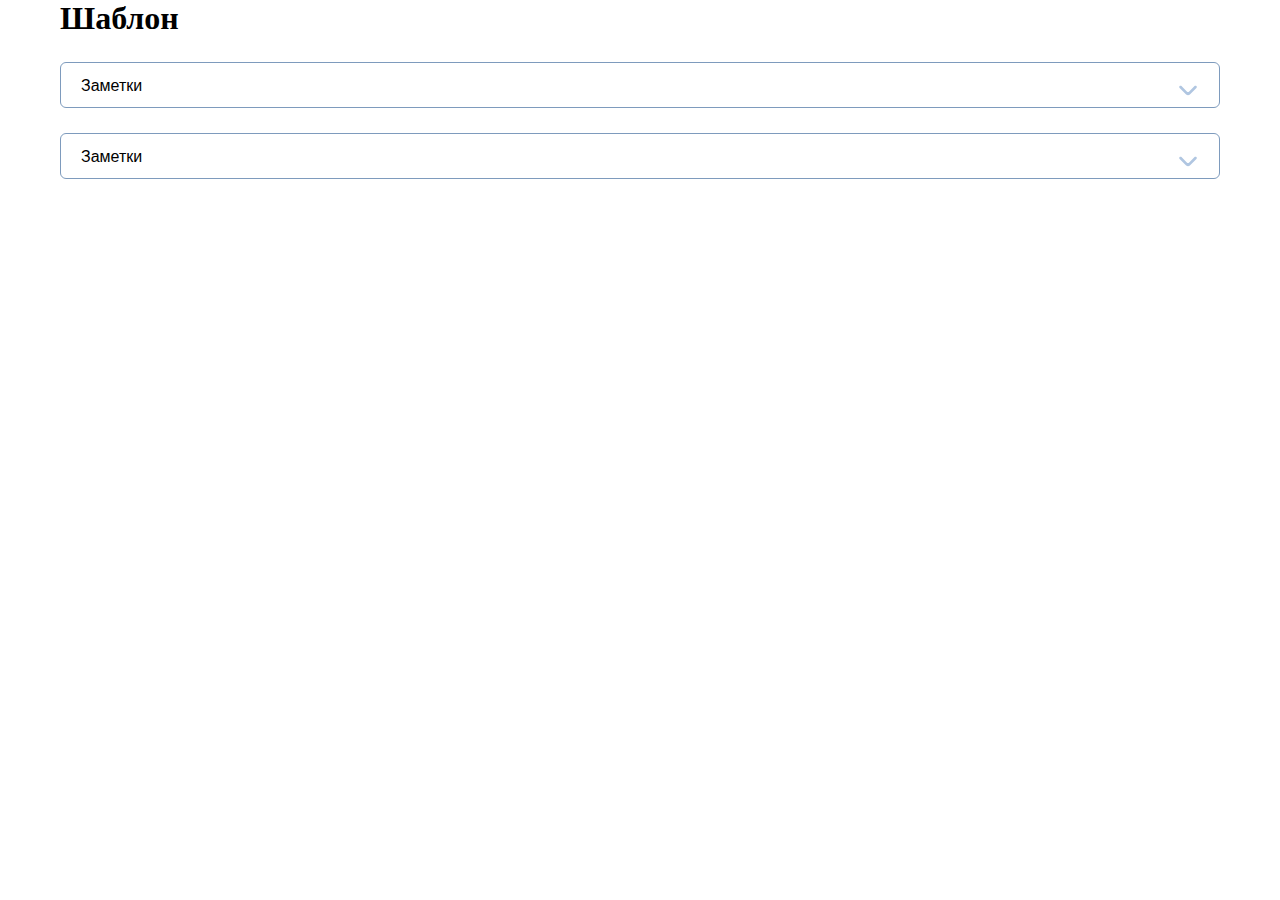
<file: dropdown-list/t-1/index.html>
<!DOCTYPE html>
<html lang="en">
  <head>
    <meta charset="UTF-8" />
    <meta name="viewport" content="width=device-width, initial-scale=1.0" />
    <title>Dropdown list template-1</title>
    <link rel="stylesheet" href="t-1.css">
  </head>
  <body>
    <div class="container">
      <h1>Шаблон</h1>
      <div class="form-group">
        <div class="dropdown">
          <button class="dropdown__button">Заметки</button>
          <ul class="dropdown__list">
            <li data-value="exampleFi" class="dropdown__list-item">
              Заметка 1
            </li>
            <li data-value="exampleTw" class="dropdown__list-item">
              Заметка 2
            </li>
            <li data-value="exampleTh" class="dropdown__list-item">
              Заметка 3
            </li>
            <li data-value="exampleFo" class="dropdown__list-item">
              Заметка 4
            </li>
          </ul>
          <input
            class="dropdown__input-hidden"
            type="text"
            name="select-category"
            value=""
          />
        </div>
      </div>
      <div class="form-group">
        <div class="dropdown">
          <button class="dropdown__button">Заметки</button>
          <ul class="dropdown__list">
            <li data-value="exampleFi" class="dropdown__list-item">
              Заметка 1
            </li>
            <li data-value="exampleTw" class="dropdown__list-item">
              Заметка 2
            </li>
            <li data-value="exampleTh" class="dropdown__list-item">
              Заметка 3
            </li>
            <li data-value="exampleFo" class="dropdown__list-item">
              Заметка 4
            </li>
          </ul>
          <input
            class="dropdown__input-hidden"
            type="text"
            name="select-category"
            value=""
          />
        </div>
      </div>
    </div>
    <script src="t-1.js"></script>
  </body>
</html>
</file>
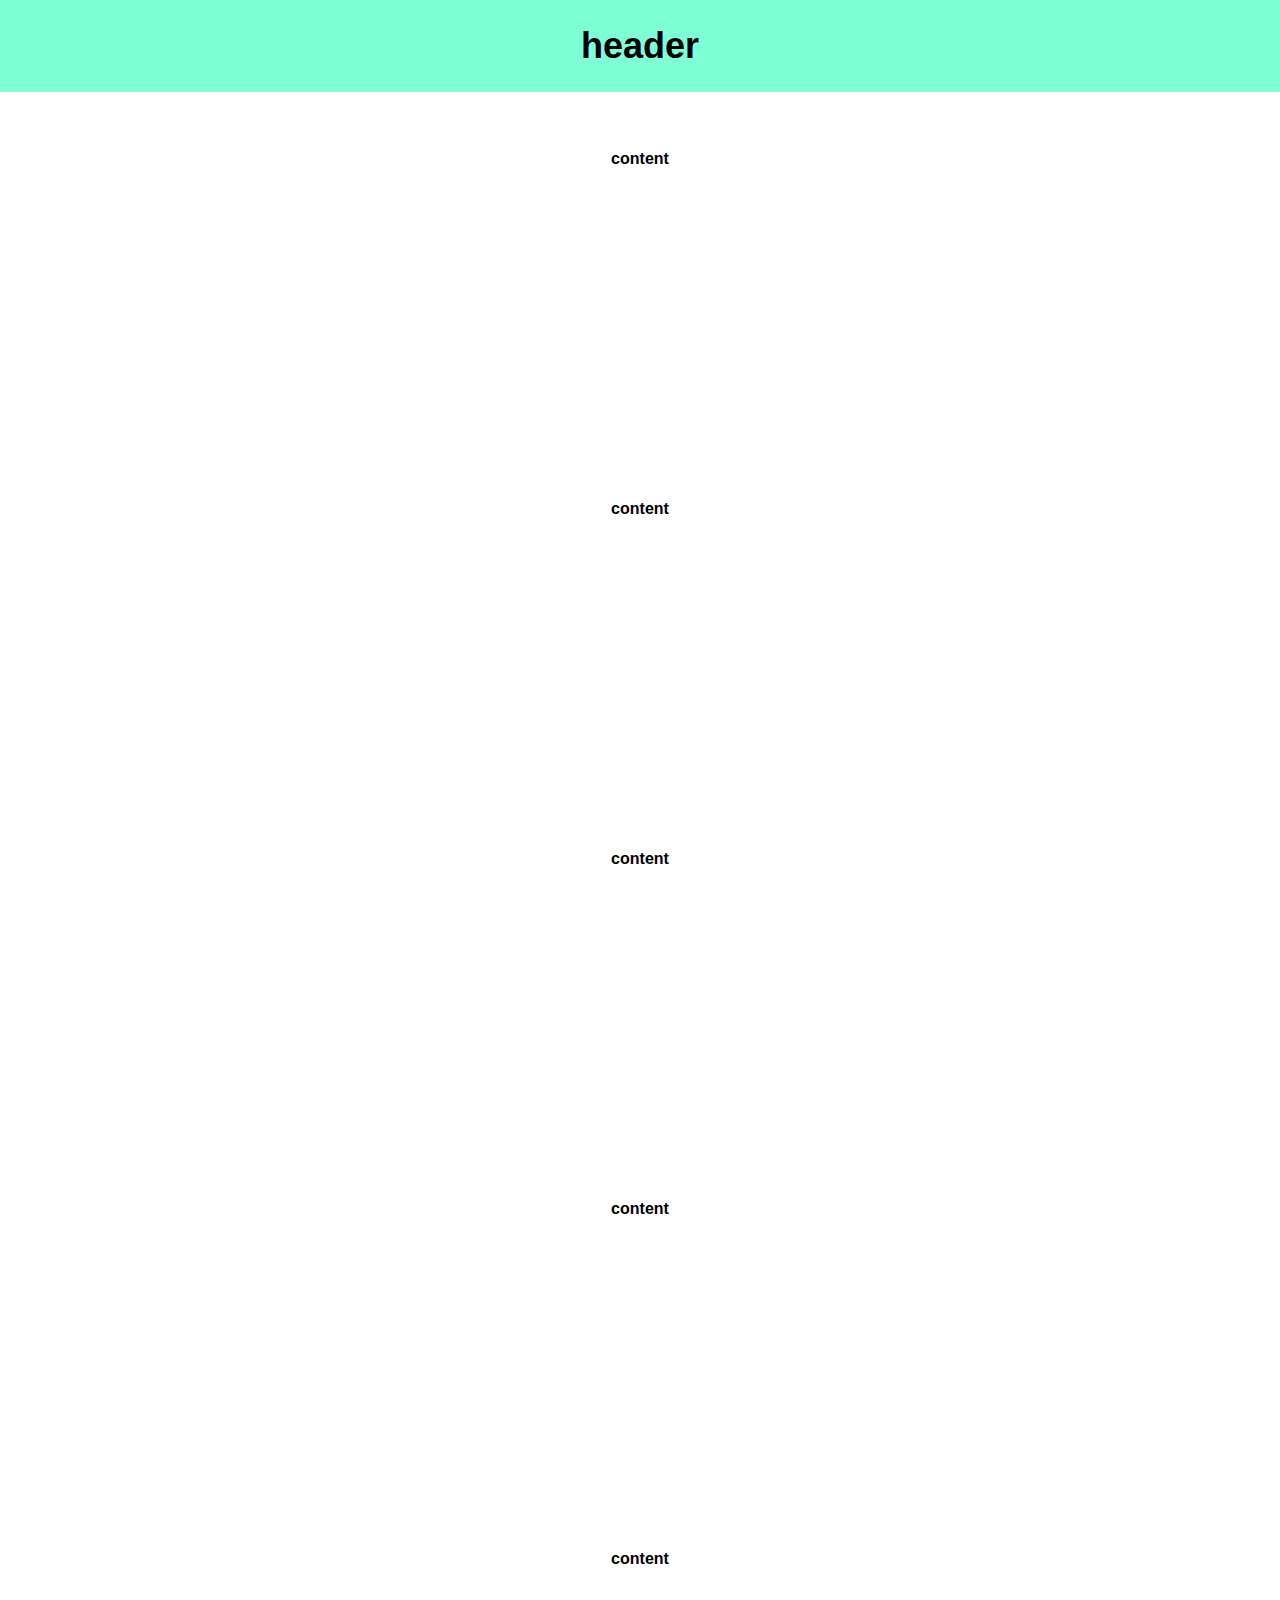
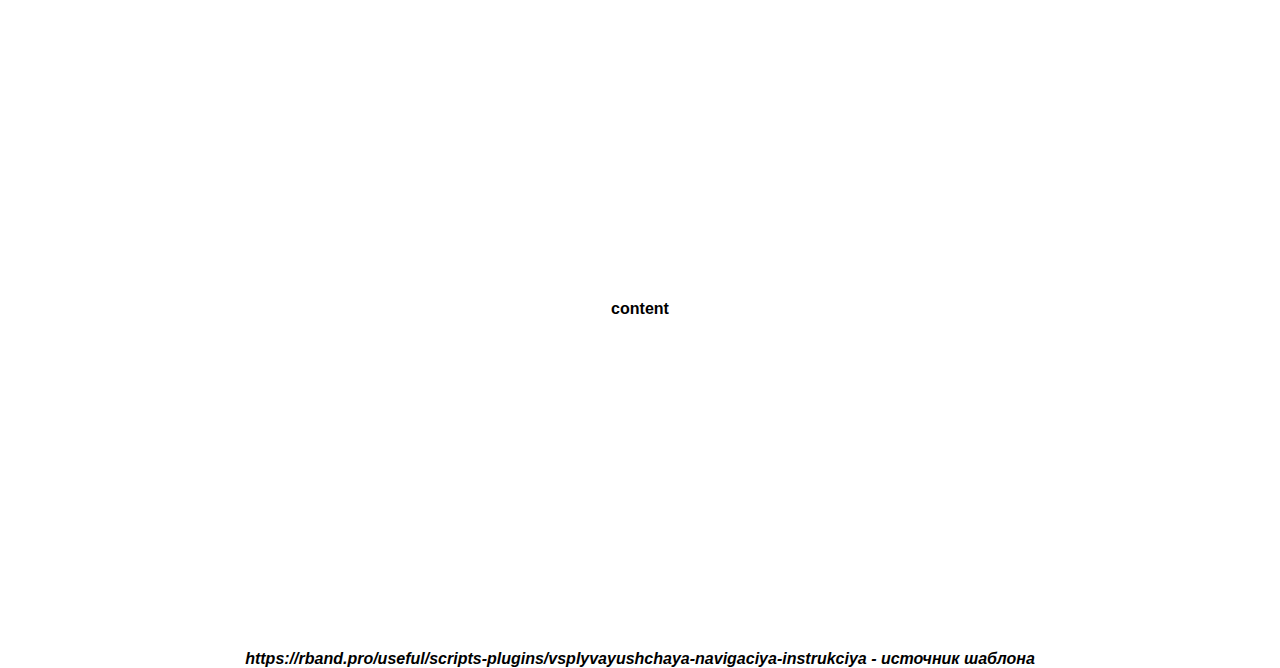
<file: moving-header/t-1/index.html>
<!DOCTYPE html>
<html lang="en">
<head>
    <meta charset="UTF-8">
    <meta name="viewport" content="width=device-width, initial-scale=1.0">
    <title>Moving header template-1</title>
</head>
<body>
    <style>
        *,
        *::after,
        *::before{
            margin: 0;
            padding: 0;
            box-sizing: border-box;
            font-family: sans-serif;
            font-weight: bold;
            text-align: center;
        }
        .header{
            background-color: aquamarine;
            color: #000;
            font-size: 36px;
            padding: 25px;
        }
        #content{
            width: 100%;
            height: 350px;
        }
        header{
            position: fixed;
	        left: 0;
	        top: 0;
	        width: 100%;
	        -webkit-transition: top 0.4s;
	        -moz-transition: top 0.4s;
	        -o-transition: top 0.4s;
	        transition: top 0.4s;
        }
        body {
            padding-top: 150px;
        }
        .fixed-header header {
	        top: -150px;
        }
        .fixed-header .show {
	     top: 0;
        }
    </style>
    <div class="wrapper">
        <header class="header">
            header
        </header>
        <main>
            <div id="content">content</div>
            <div id="content">content</div>
            <div id="content">content</div>
            <div id="content">content</div>
            <div id="content">content</div>
            <div id="content">content</div>
        </main>
    </div>
    <script src="https://code.jquery.com/jquery-3.7.1.min.js" integrity="sha256-/JqT3SQfawRcv/BIHPThkBvs0OEvtFFmqPF/lYI/Cxo=" crossorigin="anonymous"></script>
<script type="text/javascript">
    $(document).ready(function(){ //Вызов функции по загрузке интерфейса
      var tempScrollTop, currentScrollTop = $(window).scrollTop(); //объявление переменных и присвоение им значений
      $(window).scroll(function(){ //Вызов функции при прокрутке страницы
        currentScrollTop = $(window).scrollTop(); //присвоение переменной нового значения
          if (currentScrollTop > $('header').height()) { //Проверка условия 'переменная больше высоты шапки'
            $('body').addClass('fixed-header'); // создание класса 'fixed-header' в селекторе 'body'
            if ( tempScrollTop > currentScrollTop ) { //Проверка условия 'значение переменной до вызова функции больше значения после её вызова'
              $('header').addClass('show'); //создание класса 'show' в селекторе 'header'
            } else { // выполнение, если второе условие не прошло проверку
              $('header').removeClass('show'); //удаление класса 'show' в селекторе 'header'
            }
          } else { // выполнение, если первое условие не прошло проверку
            $('body').removeClass('fixed-header'); // удаление класса 'fixed-header' в селекторе 'body'
            $('header').removeClass('show'); //удаление класса 'show' в селекторе 'header'
          }
            tempScrollTop = currentScrollTop; //присвоение одной переменной значение другой
      });
    });
    </script>
    <cite>https://rband.pro/useful/scripts-plugins/vsplyvayushchaya-navigaciya-instrukciya - источник шаблона</cite>
</body>
</html>
</file>
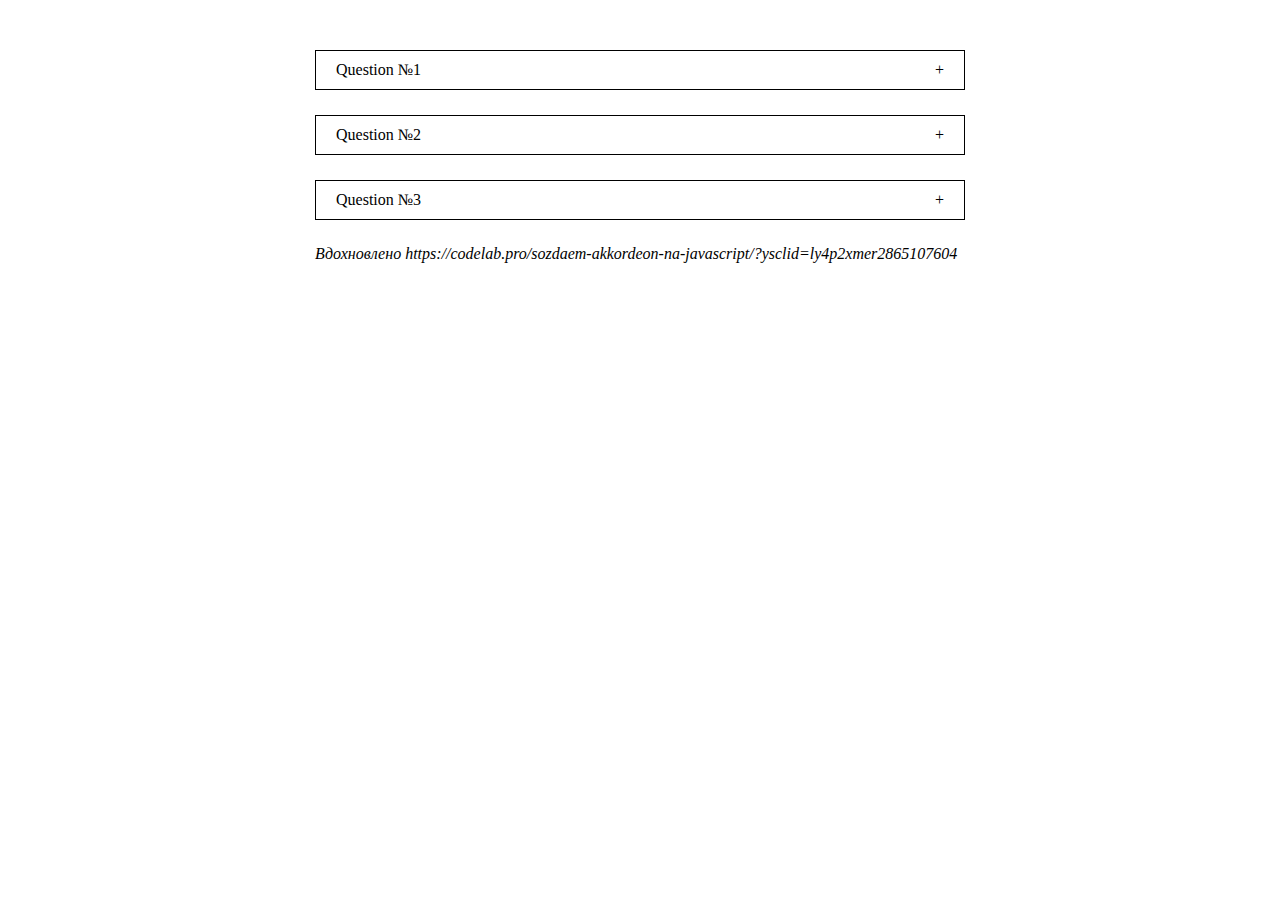
<file: accordion/t-1.html>
<!DOCTYPE html>
<html lang="en">
  <head>
    <meta charset="UTF-8" />
    <meta name="viewport" content="width=device-width, initial-scale=1.0" />
    <title>Accordion template-1</title>
    <link rel="stylesheet" href="t-1.css">
  </head>
  <body>
    <div class="container">
      <div class="accordion">
        <div class="accordion__title">Question №1</div>
        <div class="accordion__content">
          <p>
            Lorem ipsum dolor sit amet consectetur adipisicing elit. Quod
            laudantium, alias beatae facilis consequuntur nesciunt vel culpa.
            Dolorem optio repellat aliquam quas hic similique odio ea minus
            veritatis perspiciatis. Eaque.
          </p>
        </div>
      </div>
      <div class="accordion">
        <div class="accordion__title">Question №2</div>
        <div class="accordion__content">
          <p>
            Lorem ipsum dolor sit amet consectetur adipisicing elit. Quod
            laudantium, alias beatae facilis consequuntur nesciunt vel culpa.
            Dolorem optio repellat aliquam quas hic similique odio ea minus
            veritatis perspiciatis. Eaque.
          </p>
        </div>
      </div>
      <div class="accordion">
        <div class="accordion__title">Question №3</div>
        <div class="accordion__content">
          <p>
            Lorem ipsum dolor sit amet consectetur adipisicing elit. Quod
            laudantium, alias beatae facilis consequuntur nesciunt vel culpa.
            Dolorem optio repellat aliquam quas hic similique odio ea minus
            veritatis perspiciatis. Eaque.
          </p>
        </div>
      </div>
      <cite style="text-align: center"
        >Вдохновлено
        https://codelab.pro/sozdaem-akkordeon-na-javascript/?ysclid=ly4p2xmer2865107604</cite
      >
    </div>

    <script src="t-1.js"></script>
  </body>
</html>
</file>
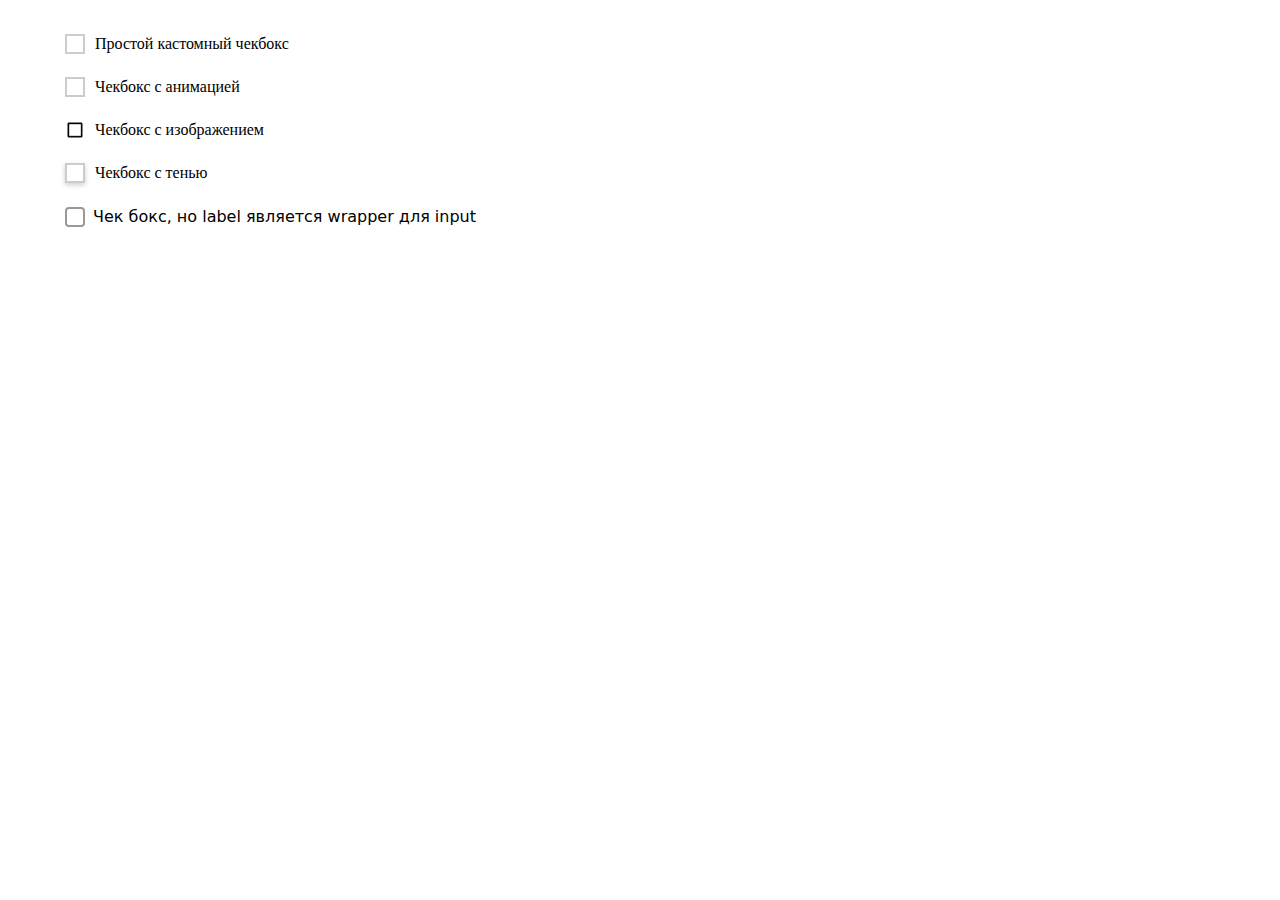
<file: checkboxes/t-1.html>
<!DOCTYPE html>
<html lang="en">
  <head>
    <meta charset="UTF-8" />
    <meta name="viewport" content="width=device-width, initial-scale=1.0" />
    <title>CheckBoxes template-1</title>
    <link rel="stylesheet" href="t-1.css">
  </head>
  <body>
    <div class="wrapper">

      <div class="custom-checkbox">
        <input type="checkbox" id="checkbox1">
        <label for="checkbox1">Простой кастомный чекбокс</label>
      </div>

      <div class="animated-checkbox">
        <input type="checkbox" id="checkbox2">
        <label for="checkbox2">Чекбокс с анимацией</label>
      </div>


      <div class="image-checkbox">
        <input type="checkbox" id="checkbox4">
        <label for="checkbox4">Чекбокс с изображением</label>
      </div>

      <div class="shadow-checkbox">
        <input type="checkbox" id="checkbox5">
        <label for="checkbox5">Чекбокс с тенью</label>
      </div>

      <div class="animated-checkbox-second">
        <label>
          <input type="checkbox" name="happy" value="yes">Чек бокс, но label является wrapper для input
        </label>
      </div>

    </div>
  </body>
</html>
</file>
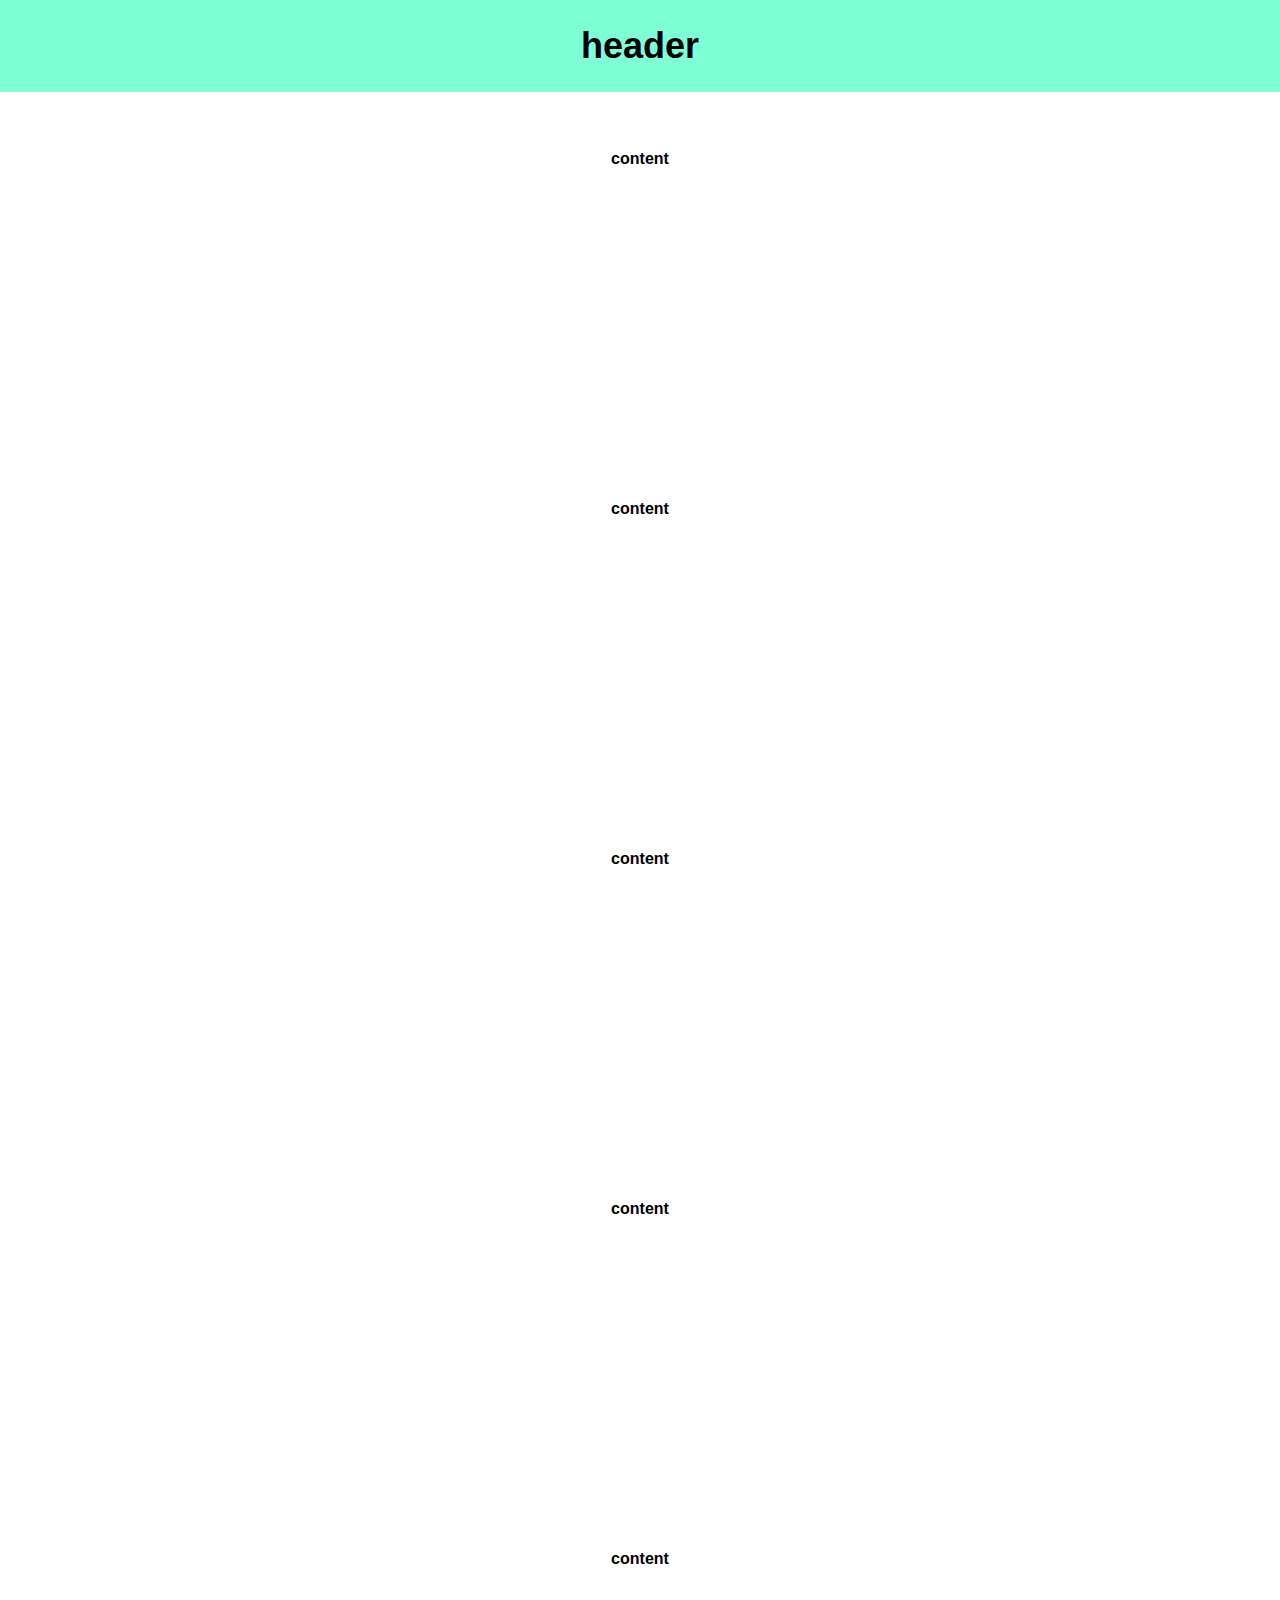
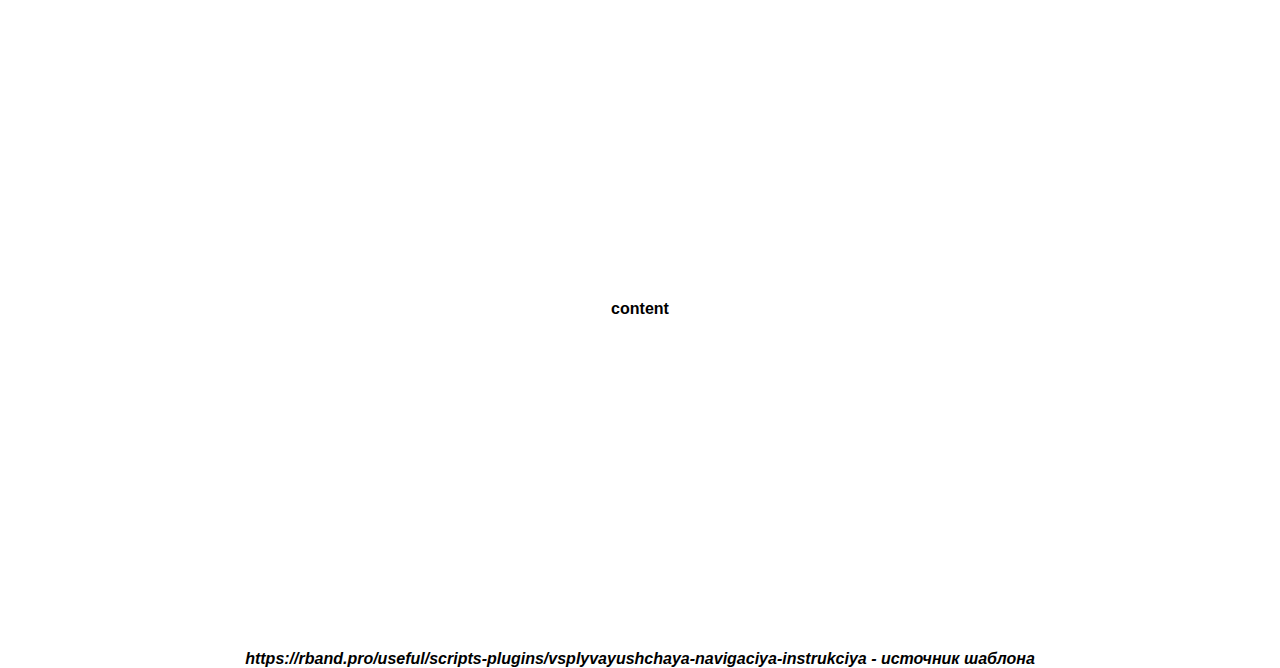
<file: moving-header/t-1.html>
<!DOCTYPE html>
<html lang="en">
  <head>
    <meta charset="UTF-8" />
    <meta name="viewport" content="width=device-width, initial-scale=1.0" />
    <title>Moving header template-1</title>
    <link rel="stylesheet" href="t-1.css">
  </head>
  <body>
    <div class="wrapper">
      <header class="header">header</header>
      <main>
        <div class="content">content</div>
        <div class="content">content</div>
        <div class="content">content</div>
        <div class="content">content</div>
        <div class="content">content</div>
        <div class="content">content</div>
      </main>
    </div>
    <script
      src="https://code.jquery.com/jquery-3.7.1.min.js"
      integrity="sha256-/JqT3SQfawRcv/BIHPThkBvs0OEvtFFmqPF/lYI/Cxo="
      crossorigin="anonymous"
    ></script>
    <script src="t-1.js"></script>
    <cite
      >https://rband.pro/useful/scripts-plugins/vsplyvayushchaya-navigaciya-instrukciya
      - источник шаблона</cite
    >
  </body>
</html>
</file>
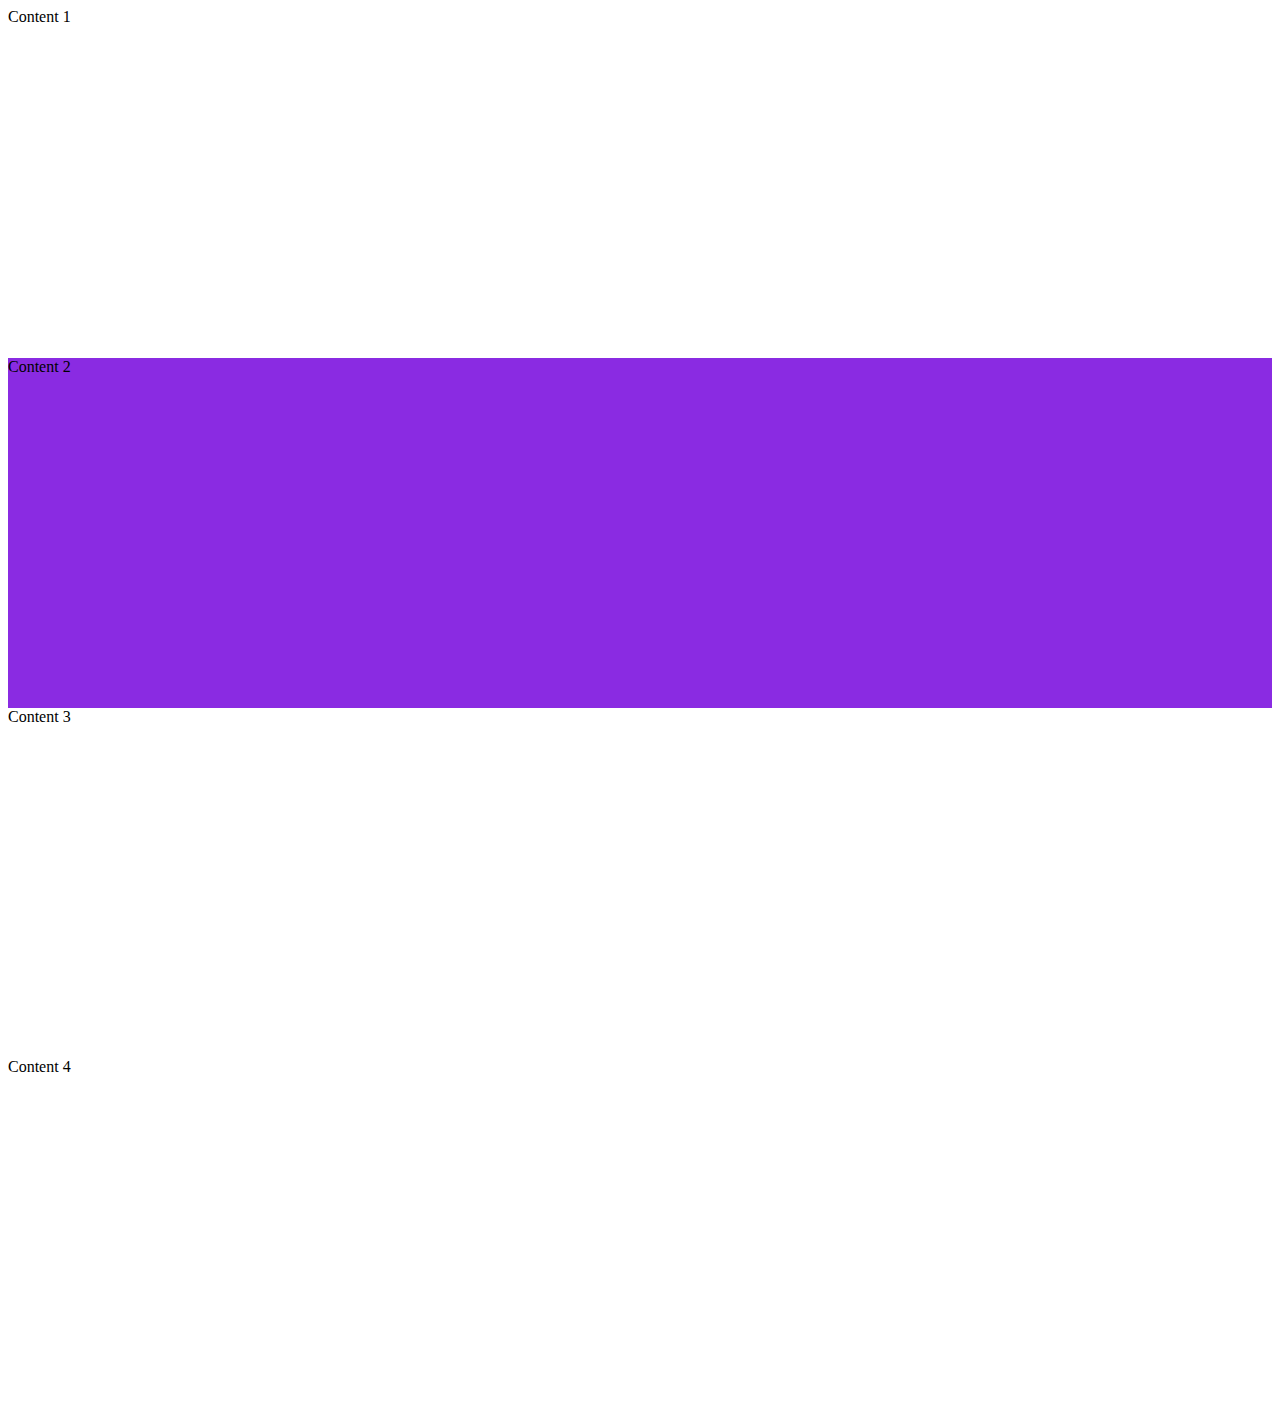
<file: progress-scroll-bar/t-1.html>
<!DOCTYPE html>
<html lang="en">
<head>
    <meta charset="UTF-8">
    <meta name="viewport" content="width=device-width, initial-scale=1.0">
    <title>Progress Scroll Bar Template-1</title>
    <link rel="stylesheet" href="t-1.css">
</head>
<body>
    <div class="progress"></div>
    <div class="content">Content 1</div>
    <div class="content">Content 2</div>
    <div class="content">Content 3</div>
    <div class="content">Content 4</div>
    <script src="t-1.js"></script>
</body>
</html>
</file>
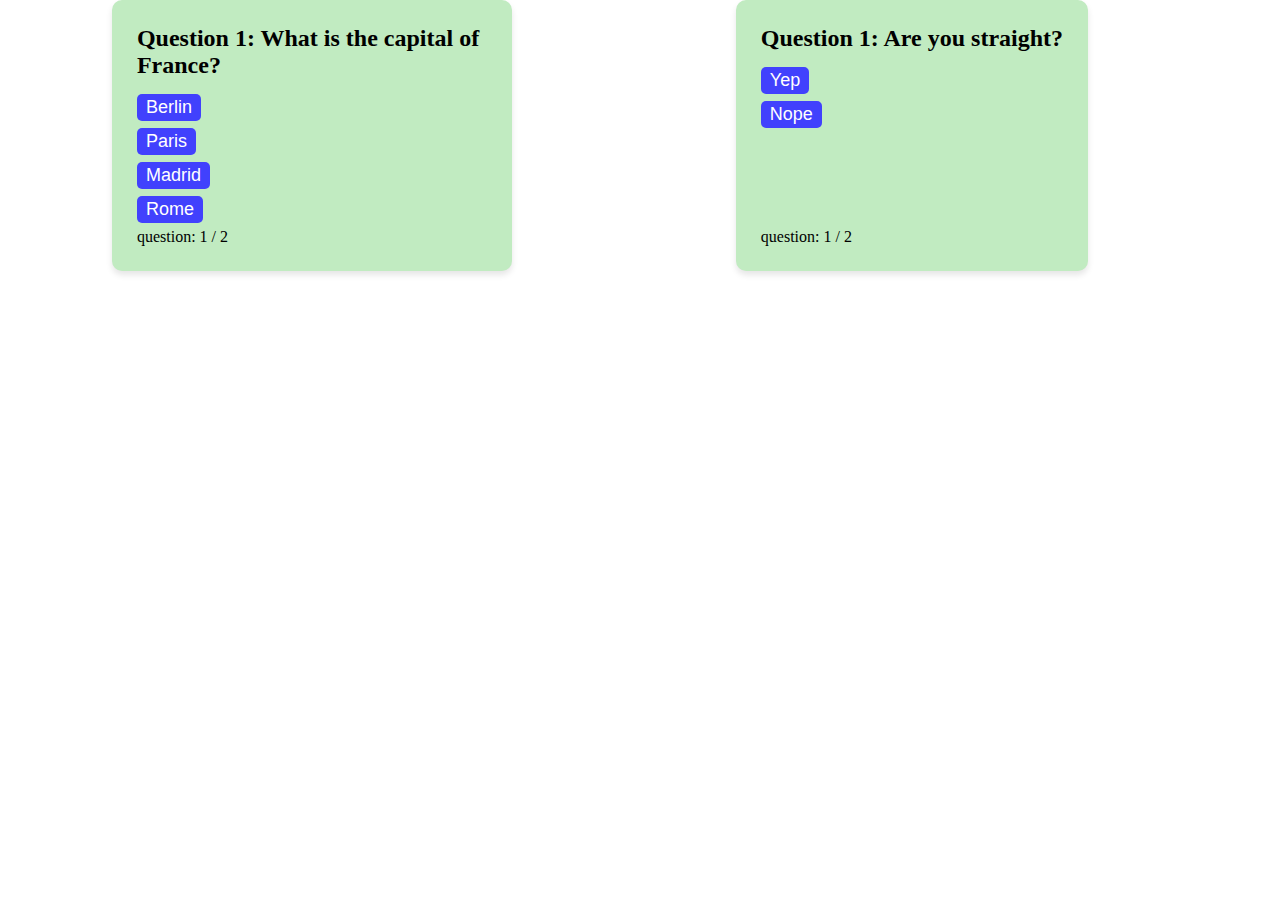
<file: quiz/t-1.html>
<!DOCTYPE html>
<html lang="en">
  <head>
    <meta charset="UTF-8" />
    <meta name="viewport" content="width=device-width, initial-scale=1.0" />
    <title>Quiz template-1</title>
    <link rel="stylesheet" href="t-1.css">
  </head>
  <body>
    <div class="container">
      <div id="first-quiz" class="quiz__container">
      </div>
      <div id="first-poll" class="quiz__container">
      </div>
    </div>
    <script src="t-1-app.js"></script>
  </body>
</html>
</file>
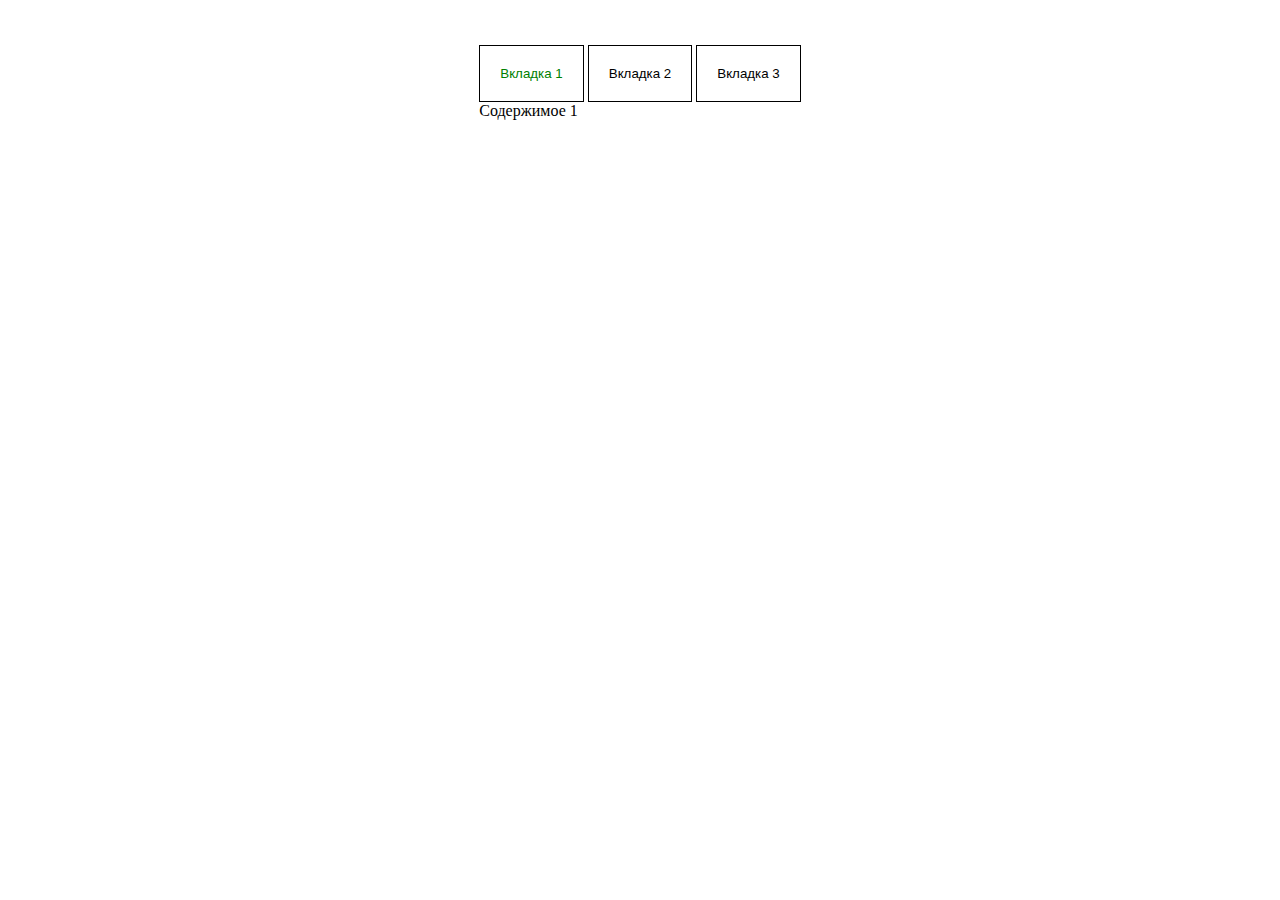
<file: tabs/t-1.html>
<!DOCTYPE html>
<html lang="en">
  <head>
    <meta charset="UTF-8" />
    <meta name="viewport" content="width=device-width, initial-scale=1.0" />
    <title>Tabs template-1</title>
    <link rel="stylesheet" href="t-1.css">
  </head>
  <body>
    <div class="wrapper">
      <div class="tab">
        <div class="tab-nav">
          <button
            class="tab-btn tab-btn--active"
            data-button="content-1"
            type="button"
          >
            Вкладка 1
          </button>
          <button class="tab-btn" data-button="content-2" type="button">
            Вкладка 2
          </button>
          <button class="tab-btn" data-button="content-3" type="button">
            Вкладка 3
          </button>
        </div>
        <div class="tab-content">
          <div class="tab-pane tab-pane--show" id="content-1">Содержимое 1</div>
          <div class="tab-pane" id="content-2">Содержимое 2</div>
          <div class="tab-pane" id="content-3">Содержимое 3</div>
        </div>
      </div>
    </div>

    <script>
      const tabBtns = document.querySelectorAll(".tab-btn");
      const tabContent = document.querySelectorAll(".tab-pane");

      function open(target) {
        const tabTarget = target.currentTarget;
        const button = tabTarget.dataset.button;
        tabBtns.forEach((btn) => {
          btn.classList.remove("tab-btn--active");
        });
        tabTarget.classList.add("tab-btn--active");
        tabContent.forEach((content) => {
          content.classList.remove("tab-pane--show");
        });

        document.querySelector(`#${button}`).classList.add("tab-pane--show");
      }

      tabBtns.forEach((btn) => {
        btn.addEventListener("click", open);
      });
    </script>
  </body>
</html>
</file>
<file: dropdown-list/t-1/t-1.css>
*,
*::after,
*::before {
    box-sizing: border-box;
    padding: 0;
    margin: 0;
}

h1 {
    margin-bottom: 25px;
}

.container {
    width: 100%;
    max-width: 1200px;
    padding: 0 20px;
    margin: 0 auto;
}

.container > .form-group {
    margin-bottom: 25px;
}

.dropdown {
    position: relative;
}

.dropdown__button {
    position: relative;
    display: block;
    width: 100%;
    height: 46px;

    padding: 13px 35px 13px 20px;
    font-size: 16px;

    font-weight: 500;
    line-height: 20px;
    text-align: left;

    cursor: pointer;

    background: #fff;
    border: 1px solid #7e9bbd;
    border-radius: 6px;
}

.dropdown__button:focus,
.dropdown__button--active {
    outline: none;
    box-shadow: 0px 0px 0px 4px rgba(176, 198, 225, 0.6);
}

.dropdown__button::after {
    position: absolute;
    top: 50%;
    right: 15px;
    pointer-events: none;
    content: url("./arrow.svg");
    transition: transform 0.3s;
    transform: translateY(-42%) rotate(180deg);
}

.dropdown__button--active.dropdown__button::after {
    transform: translateY(-42%) rotate(0deg);
}

.dropdown__list {
    position: absolute;
    top: 50px;
    left: 0;
    z-index: 1;
    display: none;
    width: 100%;
    overflow: hidden;
    list-style-type: none;
    background-color: #fff;
    border-radius: 6px;
    box-shadow: 0 4px 8px rgba(176, 198, 225, 0.6);
}

.dropdown__list--visible {
    display: block;
}

.dropdown__list-item {
    padding: 13px 20px;
    cursor: pointer;
    border: 1px solid #7e9bbd;
    border-bottom: 0;
}

.dropdown__list-item:first-child {
    border-radius: 6px 6px 0 0;
}

.dropdown__list-item:last-child {
    border-bottom: 1px solid #7e9bbd;
    border-radius: 0 0 6px 6px;
}

.dropdown__list-item:hover {
    background-color: rgba(176, 198, 225, 0.6);
}

.dropdown__input-hidden {
    display: none;
}
</file>
<file: accordion/t-1.css>
*,
*::after,
*::before {
    box-sizing: border-box;
    padding: 0;
    margin: 0;
}

.container {
    max-width: 650px;
    margin-inline: auto;
    margin-top: 50px;
}

.accordion {
    width: 100%;
    margin-bottom: 25px;
    border-radius: 25px;
}

.accordion:last-child {
    margin-bottom: 0;
}

.accordion__title {
    position: relative;
    padding: 10px 20px;
    color: #000;
    cursor: pointer;
    background-color: #fff;
    border: 1px solid #000;
    transition: background-color ease 0.2s;
}

.accordion__title::after {
    position: absolute;
    top: 50%;
    right: 20px;
    content: "+";
    transition: transform ease 0.2s;
    transform: translateY(-50%);
}

.accordion.active .accordion__title {
    background-color: aquamarine;
}

.accordion.active .accordion__title::after {
    transform: translateY(-50%) rotate(-45deg);
}

.accordion__content {
    position: relative;
    max-height: 0;
    overflow: hidden;
    background-color: #fff;
    transition: ease 0.2s;
}

.accordion__content p {
    padding: 20px;
}
</file>
<file: checkboxes/t-1.css>
*,
*::after,
*::before {
    box-sizing: border-box;
    padding: 0;
    margin: 0;
}

.wrapper{
    display: flex;
    flex-direction: column;
    gap: 25px;
    max-width: 1200px;
    padding-left: 25px;
    margin-inline: auto;
    margin-top: 35px;
}
/* Скрываем стандартный чекбокс */
.custom-checkbox input[type="checkbox"] {
    display: none;
}

/* Создаем кастомный чекбокс */
.custom-checkbox label {
    position: relative;
    padding-left: 30px;
    font-size: 16px;
    cursor: pointer;
}

.custom-checkbox label::before {
    position: absolute;
    top: 50%;
    left: 0;
    width: 20px;
    height: 20px;
    content: '';
    background-color: #fff;
    border: 2px solid #ccc;
    transform: translateY(-50%);
}

/* Отображаем галочку при активации */
.custom-checkbox input[type="checkbox"]:checked + label::after {
    position: absolute;
    top: 50%;
    left: 5px;
    font-size: 14px;
    color: #fff;
    content: '✔';
    transform: translateY(-50%);
}

.custom-checkbox input[type="checkbox"]:checked + label::before {
    background-color: #4CAF50;
    border-color: #4CAF50;
}

.animated-checkbox input[type="checkbox"] {
    display: none;
}

.animated-checkbox label {
    position: relative;
    padding-left: 30px;
    font-size: 16px;
    cursor: pointer;
}

.animated-checkbox label::before {
    position: absolute;
    top: 50%;
    left: 0;
    width: 20px;
    height: 20px;
    content: '';
    background-color: #fff;
    border: 2px solid #ccc;
    transition: all 0.3s ease;
    transform: translateY(-50%);
}

.animated-checkbox input[type="checkbox"]:checked + label::before {
    background-color: #2196F3;
    border-color: #2196F3;
}

.animated-checkbox input[type="checkbox"]:checked + label::after {
    position: absolute;
    top: 50%;
    left: 7px;
    width: 6px;
    height: 12px;
    content: '';
    border-right: 2px solid #fff;
    border-bottom: 2px solid #fff;
    transform: translateY(-50%) rotate(45deg);
    animation: draw-check 0.3s ease forwards;
}

@keyframes draw-check {
    0% {
        width: 0;
        height: 0;
    }

    100% {
        width: 6px;
        height: 12px;
    }
}

.image-checkbox input[type="checkbox"] {
    display: none;
}

.image-checkbox label {
    position: relative;
    padding-left: 30px;
    font-size: 16px;
    cursor: pointer;
}

.image-checkbox label::before {
    position: absolute;
    top: 50%;
    left: 0;
    width: 20px;
    height: 20px;
    content: '';
    background-image: url('unchecked.png');
    background-size: cover;
    transition: all 0.3s ease;
    transform: translateY(-50%);
}

.image-checkbox input[type="checkbox"]:checked + label::before {
    background-image: url('checked.png');
}

.shadow-checkbox input[type="checkbox"] {
    display: none;
}

.shadow-checkbox label {
    position: relative;
    padding-left: 30px;
    font-size: 16px;
    cursor: pointer;
}

.shadow-checkbox label::before {
    position: absolute;
    top: 50%;
    left: 0;
    width: 20px;
    height: 20px;
    content: '';
    background-color: #fff;
    border: 2px solid #ccc;
    box-shadow: 0 2px 5px rgba(0, 0, 0, 0.2);
    transition: all 0.3s ease;
    transform: translateY(-50%);
}

.shadow-checkbox input[type="checkbox"]:checked + label::before {
    background-color: #FF9800;
    border-color: #FF9800;
}

.shadow-checkbox input[type="checkbox"]:checked + label::after {
    position: absolute;
    top: 50%;
    left: 5px;
    font-size: 14px;
    color: #fff;
    content: '✔';
    transform: translateY(-50%);
}

.animated-checkbox-second {
    font-family: system-ui, sans-serif;
    --accent: #2196F3;
    --border: #999;
}

.animated-checkbox-second input[type="checkbox"] {
    position: absolute;
    width: 0;
    height: 0;
    cursor: pointer;
    opacity: 0;
}

.animated-checkbox-second label {
    position: relative;
    display: flex;
    gap: 8px;
    align-items: center;
    padding-left: 28px;
    cursor: pointer;
    user-select: none;
    transition: color 0.3s ease;
}

/* Кастомный чекбокс */
.animated-checkbox-second label::before {
    position: absolute;
    top: 50%;
    left: 0;
    width: 20px;
    height: 20px;
    content: '';
    border: 2px solid var(--border);
    border-radius: 4px;
    transition: all 0.2s ease;
    transform: translateY(-50%);
}

/* Галочка */
.animated-checkbox-second label::after {
    position: absolute;
    top: 50%;
    left: 6px;
    width: 6px;
    height: 12px;
    content: '';
    border: solid white;
    border-width: 0 2px 2px 0;
    opacity: 0;
    transition: all 0.3s ease;
    transform: translateY(-50%) rotate(45deg) scale(0);
}

/* Состояние checked */
.animated-checkbox-second label:has(input:checked)::before {
    background: var(--accent);
    border-color: var(--accent);
    animation: bounce 0.4s ease;
}

.animated-checkbox-second label:has(input:checked)::after {
    opacity: 1;
    transform: translateY(-50%) rotate(45deg) scale(1);
}

/* Hover эффект */
.animated-checkbox-second label:hover::before {
    border-color: var(--accent);
}

/* Фокус состояние */
.animated-checkbox-second label:has(input:focus-visible)::before {
    outline: 2px solid var(--accent);
    outline-offset: 2px;
}
</file>
<file: moving-header/t-1.css>
*,
*::after,
*::before {
    box-sizing: border-box;
    padding: 0;
    margin: 0;
    font-family: sans-serif;
    font-weight: bold;
    text-align: center;
}

.header {
    padding: 25px;
    font-size: 36px;
    color: #000;
    background-color: aquamarine;
}

.content {
    width: 100%;
    height: 350px;
}

header {
    position: fixed;
    top: 0;
    left: 0;
    width: 100%;
    -webkit-transition: top 0.4s;
    -moz-transition: top 0.4s;
    -o-transition: top 0.4s;
    transition: top 0.4s;
}

body {
    padding-top: 150px;
}

.fixed-header header {
    top: -150px;
}

.fixed-header .show {
    top: 0;
}
</file>
<file: progress-scroll-bar/t-1.css>
.progress{
    position: fixed;
    top: 0;
    left: 0;
    z-index: 9;
    width: 0%;
    height: 5px;
    background-color: green;
}
/* content for example */
.content{
    width: 100%;
    height: 350px;
}

.content:nth-child(n+1){
    background-color: white;
}

.content:nth-child(3n){
    background-color: blueviolet;
}
</file>
<file: quiz/t-1.css>
*,
*::after,
*::before {
    box-sizing: border-box;
    padding: 0;
    margin: 0;
}

ul {
    list-style: none;
}

button {
    font-size: 18px;
    color: #fff;
    cursor: pointer;
    border: none;
    outline: none;
}

.container{
    display: flex;
    max-width: 1200px;
}

.quiz__container {
    display: flex;
    flex-direction: column;
    align-items: center;
    justify-content: space-between;
    max-width: 400px;
    padding: 25px;
    /*min-height: 300px;*/
    margin: 0 auto;
    background-color: rgb(193, 235, 193);
    border-radius: 10px;
    box-shadow: 0 4px 6px rgba(0, 0, 0, 0.1);

    header,
    main,
    footer{
        width: 100%;
    }

    header{
        margin-bottom: 15px;
    }

    main {
        flex-grow: 1;
        margin-bottom: 5px;
    }
}

.quiz__btn {
    padding: 3px 9px;
    border-radius: 5px;
}

.quiz__btn--default {
    background-color: rgb(65, 65, 253);
}

.quiz__btn--right {
    background-color: rgb(29, 180, 82);
}

.quiz__btn--wrong {
    background-color: rgb(223, 41, 41);
}

.quiz__btn--unactive {
    background-color: rgb(115, 113, 113);
}

.quiz__list li:not(:last-child) {
    margin-bottom: 7px;
}
</file>
<file: tabs/t-1.css>
*,
*::after,
*::before {
    box-sizing: border-box;
    padding: 0;
    margin: 0;
}

body {
    display: flex;
    justify-content: center;
    height: 100vh;
}

.wrapper {
    margin-top: 5vh;
}

.tab-btn {
    padding: 20px;
    cursor: pointer;
    background: none;
    border: 1px solid #000;
    outline: none;
    transition: color 0.3s;
}

.tab-btn:hover {
    color: green;
}

.tab-btn--active {
    color: green;
    pointer-events: none;
}

.tab-pane:not(.tab-pane--show) {
    display: none;
}
</file>
